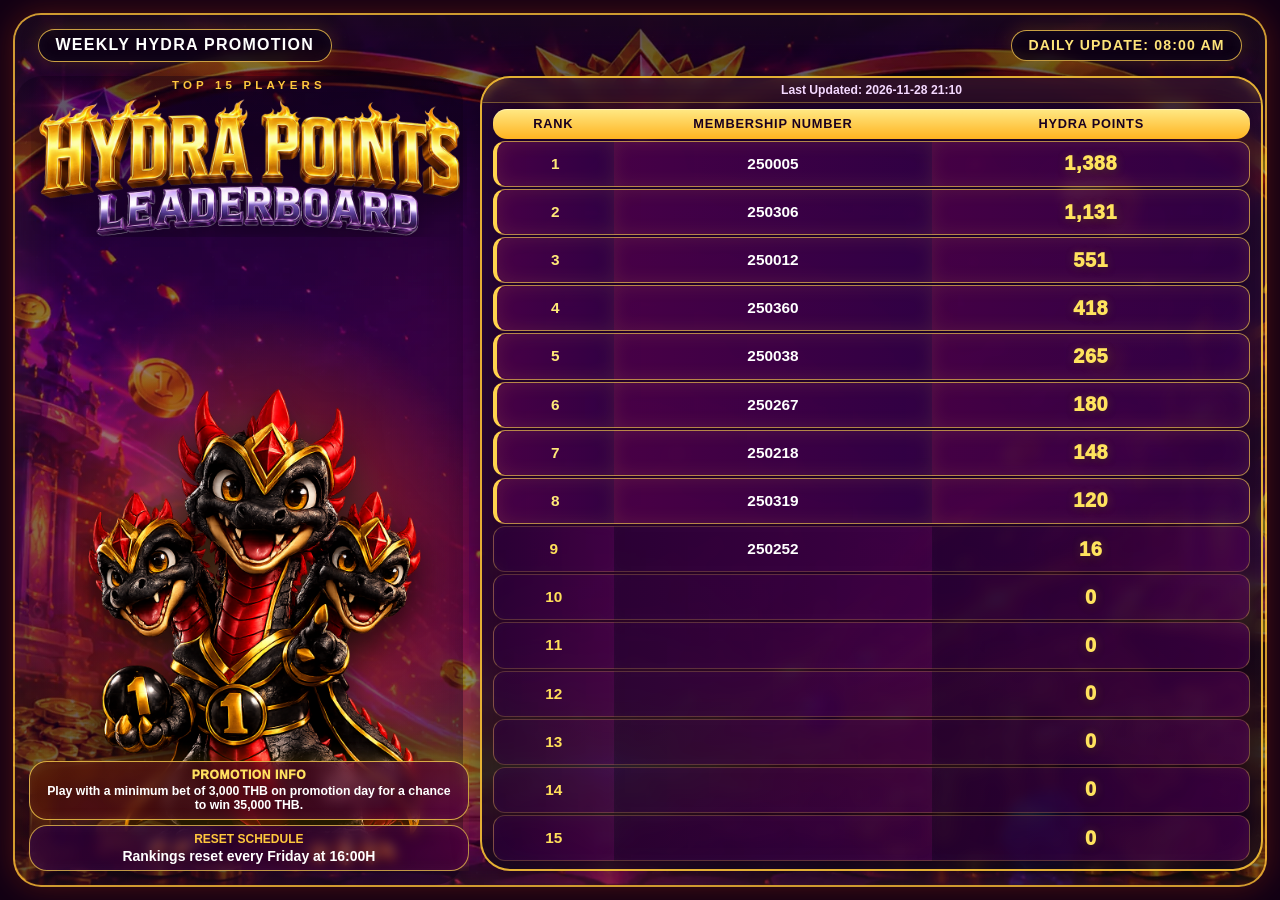
<file: index.html>
<!DOCTYPE html>
<html lang="en">
<head>
  <meta charset="UTF-8" />
  <meta name="viewport" content="width=device-width, initial-scale=1.0" />
  <title>Hydra Points Leaderboard</title>
  <link rel="stylesheet" href="style.css" />
</head>
<body>
  <main class="screen-shell">
    <section class="hero-panel">
      <div class="bg-orb orb-one"></div>
      <div class="bg-orb orb-two"></div>
      <div class="sparkle-layer" id="sparkleLayer" aria-hidden="true"></div>
      <div class="top-bar">
        <div class="brand-chip translatable" id="brandChip">WEEKLY HYDRA PROMOTION</div>
        <div class="update-chip"><span class="translatable" id="dailyUpdateLabel">Daily Update:</span> <strong id="dailyUpdate">08:00 AM</strong></div>
      </div>

      <div class="main-grid">
        <aside class="mascot-area">
          <header class="title-block mascot-title">
            <p class="translatable" id="topPlayersLabel">TOP 15 PLAYERS</p>
            <div class="logo-sheen-wrap"><img src="images/hydrapoints.webp" alt="Hydra Points Leaderboard" class="hydra-points-logo" id="titleLogo" /></div>
          </header>
          <div class="mascot-glow"></div>
          <img src="images/hydra-mascot.png" alt="Hydra Mascot" class="mascot" />
          <div class="bottom-info-stack">
            <div class="promo-card">
              <span class="translatable" id="promoTitle">Promotion Info</span>
              <strong class="translatable" id="promoInfo">Play with a minimum bet of 3,000 THB on promotion day for a chance to win 35,000 THB.</strong>
            </div>
            <div class="reset-card">
              <span class="translatable" id="resetTitle">Reset Schedule</span>
              <strong class="translatable" id="resetInfo">Rankings reset every Friday at 16:00H</strong>
            </div>
          </div>
        </aside>

        <section class="leaderboard-card">
          <div class="leaderboard-meta"><span class="translatable" id="lastUpdatedLabel">Last Updated:</span> <span id="lastUpdated">--</span></div>
          <div class="table-wrap">
            <table>
              <thead>
                <tr>
                  <th class="translatable" id="rankHeader">Rank</th>
                  <th class="translatable" id="membershipHeader">Membership Number</th>
                  <th class="translatable" id="pointsHeader">Hydra Points</th>
                </tr>
              </thead>
              <tbody id="leaderboardBody"></tbody>
            </table>
          </div>
        </section>
      </div>
    </section>
  </main>

  <script src="script.js"></script>
</body>
</html>
</file>
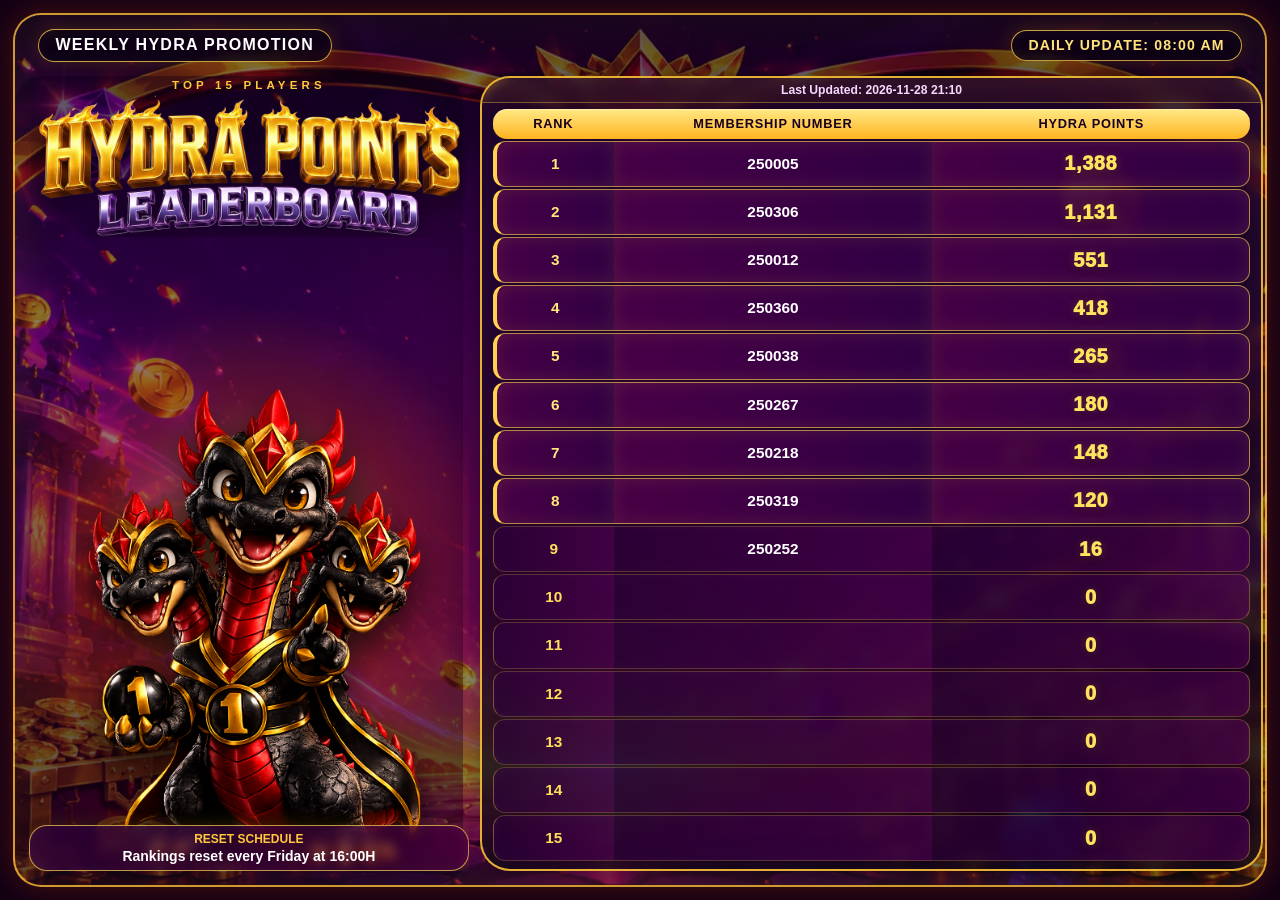
<file: index2.html>
<!DOCTYPE html>
<html lang="en">
<head>
  <meta charset="UTF-8" />
  <meta name="viewport" content="width=device-width, initial-scale=1.0" />
  <title>Hydra Points Leaderboard</title>
  <link rel="stylesheet" href="style.css" />
</head>
<body>
  <main class="screen-shell">
    <section class="hero-panel">
      <div class="bg-orb orb-one"></div>
      <div class="bg-orb orb-two"></div>
      <div class="sparkle-layer" id="sparkleLayer" aria-hidden="true"></div>
      <div class="top-bar">
        <div class="brand-chip translatable" id="brandChip">WEEKLY HYDRA PROMOTION</div>
        <div class="update-chip"><span class="translatable" id="dailyUpdateLabel">Daily Update:</span> <strong id="dailyUpdate">08:00 AM</strong></div>
      </div>

      <div class="main-grid">
        <aside class="mascot-area">
          <header class="title-block mascot-title">
            <p class="translatable" id="topPlayersLabel">TOP 15 PLAYERS</p>
            <div class="logo-sheen-wrap"><img src="images/hydrapoints.webp" alt="Hydra Points Leaderboard" class="hydra-points-logo" id="titleLogo" /></div>
          </header>
          <div class="mascot-glow"></div>
          <img src="images/hydra-mascot.png" alt="Hydra Mascot" class="mascot" />
          <div class="reset-card">
            <span class="translatable" id="resetTitle">Reset Schedule</span>
            <strong class="translatable" id="resetInfo">Rankings reset every Friday at 16:00H</strong>
          </div>
        </aside>

        <section class="leaderboard-card">
          <div class="leaderboard-meta"><span class="translatable" id="lastUpdatedLabel">Last Updated:</span> <span id="lastUpdated">--</span></div>
          <div class="table-wrap">
            <table>
              <thead>
                <tr>
                  <th class="translatable" id="rankHeader">Rank</th>
                  <th class="translatable" id="membershipHeader">Membership Number</th>
                  <th class="translatable" id="pointsHeader">Hydra Points</th>
                </tr>
              </thead>
              <tbody id="leaderboardBody"></tbody>
            </table>
          </div>
        </section>
      </div>
    </section>
  </main>

  <script src="script.js"></script>
</body>
</html>
</file>
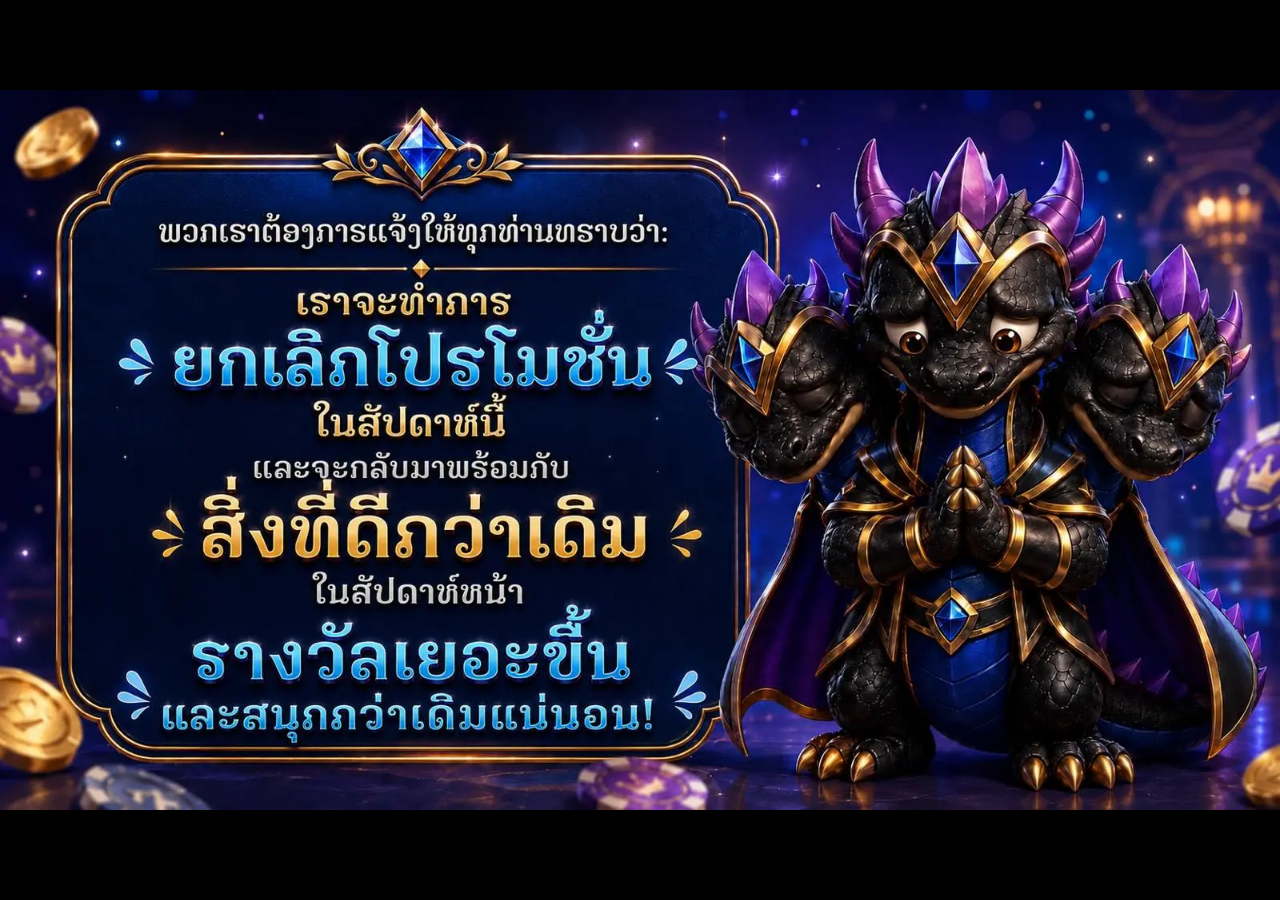
<file: index3.html>
<!DOCTYPE html>
<html lang="en">
<head>
  <meta charset="UTF-8" />
  <meta name="viewport" content="width=device-width, initial-scale=1.0" />
  <title>Promotion Update</title>

  <style>
    * {
      margin: 0;
      padding: 0;
      box-sizing: border-box;
    }

    html,
    body {
      width: 100%;
      height: 100%;
      overflow: hidden;
      background: #000;
    }

    .apology-page {
      width: 100vw;
      height: 100vh;
      display: flex;
      align-items: center;
      justify-content: center;
      background: #000;
    }

    .apology-page img {
      width: 100%;
      height: 100%;
      object-fit: contain;
      display: block;
    }
  </style>
</head>

<body>
  <main class="apology-page">
    <img
      src="images/apology.webp"
      alt="Hydra Promotion Update"
    />
  </main>
</body>
</html>
</file>
<file: style.css>
* { box-sizing: border-box; }
html, body { width: 100%; height: 100%; margin: 0; overflow: hidden; font-family: Arial, Helvetica, sans-serif; color: #fff; }
body {
  background: #120014;
}
.screen-shell { width: 100vw; height: 100vh; padding: clamp(8px, 1vw, 18px); }
.hero-panel {
  position: relative; width: 100%; height: 100%; overflow: hidden; border: 2px solid rgba(255, 193, 55, .8); border-radius: 28px;
  background:
    linear-gradient(160deg, rgba(26, 0, 42, .30), rgba(8, 0, 16, .52)),
    url("images/bg.webp") center center / cover no-repeat;
  box-shadow: inset 0 0 55px rgba(255, 193, 55, .15), 0 0 30px rgba(255, 76, 0, .24);
}
.hero-panel::before { content: ""; position: absolute; inset: 0; background-image: radial-gradient(rgba(255,255,255,.14) 1px, transparent 1px); background-size: 44px 44px; opacity: .08; }
.hero-panel::after { content: ""; position: absolute; left: 0; right: 0; top: 0; height: 18%; background: linear-gradient(180deg, rgba(14,0,22,.58), rgba(14,0,22,.20) 58%, rgba(14,0,22,0) 100%); pointer-events: none; z-index: 1; }
.sparkle-layer { position: absolute; inset: 0; z-index: 4; pointer-events: none; overflow: hidden; }
.sparkle {
  position: absolute;
  opacity: 0;
  border-radius: 50%;
  background: radial-gradient(circle, rgba(255,255,230,1) 0%, rgba(255,220,90,.95) 34%, rgba(255,80,230,.36) 58%, rgba(255,255,255,0) 76%);
  box-shadow: 0 0 12px rgba(255, 236, 150, .82), 0 0 28px rgba(226, 87, 255, .38), 0 0 44px rgba(255, 132, 0, .20);
  animation: sparkleTwinkle 4.8s ease-in-out infinite;
}
.sparkle::before, .sparkle::after {
  content: "";
  position: absolute;
  left: 50%;
  top: 50%;
  width: 180%;
  height: 1px;
  background: linear-gradient(90deg, rgba(255,255,255,0), rgba(255,236,160,.75), rgba(255,255,255,0));
  transform: translate(-50%, -50%);
}
.sparkle::after {
  transform: translate(-50%, -50%) rotate(90deg);
}
.bg-orb { display: none; position: absolute; border-radius: 50%; filter: blur(2px); opacity: .75; }
.orb-one { width: 45vw; height: 45vw; background: radial-gradient(circle, rgba(255, 183, 0, .38), transparent 60%); right: -12vw; top: -18vw; }
.orb-two { width: 35vw; height: 35vw; background: radial-gradient(circle, rgba(255, 0, 102, .26), transparent 62%); left: -12vw; bottom: -12vw; }
.top-bar { position: relative; z-index: 2; height: 7%; display: flex; align-items: center; justify-content: space-between; padding: .7vh 1.8vw; }
.brand-chip, .update-chip { border: 1px solid rgba(255, 205, 80, .78); border-radius: 999px; background: rgba(12, 0, 20, .84); box-shadow: 0 0 20px rgba(255,174,0,.20), inset 0 0 14px rgba(255,255,255,.04); padding: .7vh 1.3vw; font-weight: 900; letter-spacing: .08em; text-transform: uppercase; backdrop-filter: blur(4px); }
.update-chip { font-size: clamp(13px, 1.1vw, 22px); color: #ffe47a; }
.main-grid { position: relative; z-index: 2; height: 93%; display: grid; grid-template-columns: 36% 64%; gap: .9vw; padding: 0 1.1vw 1.1vw; }
.main-grid::before { content: ""; position: absolute; left: 0; top: 0; width: calc(36% - .15vw); height: 100%; border-radius: 28px; background: linear-gradient(180deg, rgba(18, 0, 28, .34), rgba(38, 0, 48, .24) 30%, rgba(22, 0, 30, .42) 100%); box-shadow: inset 0 0 40px rgba(0,0,0,.12); pointer-events: none; z-index: 0; }
.mascot-area { position: relative; z-index: 1; display: flex; flex-direction: column; align-items: center; justify-content: space-between; min-width: 0; padding-top: 0; overflow: hidden; }
.title-block { text-align: center; padding: 1.2vh 1vw; background: linear-gradient(90deg, rgba(255,180,0,.20), rgba(151,0,255,.14), rgba(255,180,0,.20)); border: 1px solid rgba(255,215,80,.55); box-shadow: inset 0 0 28px rgba(255,255,255,.06), 0 0 26px rgba(255,183,0,.12); }
.mascot-title { position: relative; z-index: 3; width: 100%; border-radius: 24px; background: transparent; border: none; box-shadow: none; padding: .35vh 0 .1vh; }
.title-block p { margin: 0 0 .15vh; color: #ffc83e; font-weight: 900; letter-spacing: .36em; font-size: clamp(11px, .9vw, 18px); }
.logo-sheen-wrap { position: relative; display: block; width: min(99%, 780px); margin: 0 auto; overflow: hidden; border-radius: 16px; }
.logo-sheen-wrap::after {
  content: "";
  position: absolute;
  top: -16%;
  bottom: -16%;
  left: -28%;
  width: 18%;
  background: linear-gradient(90deg, rgba(255,255,255,0), rgba(255,247,198,.18) 25%, rgba(255,255,255,.55) 50%, rgba(255,247,198,.18) 75%, rgba(255,255,255,0));
  transform: skewX(-20deg);
  filter: blur(1px);
  opacity: .0;
  pointer-events: none;
  animation: logoSweep 6.4s ease-in-out infinite;
}

.hydra-points-logo { display: block; width: min(99%, 780px); max-height: 17vh; object-fit: contain; margin: .15vh auto 0; filter: drop-shadow(0 8px 16px rgba(0,0,0,.45)); }
h1 { margin: .35vh 0 0; font-size: clamp(25px, 3.2vw, 62px); line-height: .95; color: #ffe26a; text-shadow: 0 3px 0 #6d1700, 0 0 18px rgba(255,160,0,.75); }
.mascot-glow { position: absolute; left: 50%; top: 55%; width: 41vw; height: 41vw; transform: translate(-50%, -42%); border-radius: 50%; background: radial-gradient(circle, rgba(255,211,56,.55), rgba(255,70,0,.24) 42%, transparent 68%); z-index: 0; pointer-events: none; animation: mascotGlowBreath 4.6s ease-in-out infinite; }
.mascot { position: absolute; left: 50%; top: 57%; width: auto; height: min(69vh, 780px); max-width: 138%; max-height: none; object-fit: contain; filter: drop-shadow(0 1.8vh 1.9vh rgba(0,0,0,.72)); transform: translate(-50%, -34%); z-index: 1; pointer-events: none; }
.bottom-info-stack { position: relative; z-index: 3; width: 100%; display: grid; gap: .55vh; }
.promo-card { position: relative; width: 100%; padding: .72vh .9vw; border-radius: 18px; background: linear-gradient(135deg, rgba(86,25,0,.72), rgba(89,0,67,.62)); border: 1px solid rgba(255,215,80,.78); box-shadow: 0 0 20px rgba(255,180,0,.20), inset 0 0 14px rgba(255,255,255,.05); text-align: center; backdrop-filter: blur(6px); -webkit-backdrop-filter: blur(6px); }
.promo-card span { display:block; color:#ffe05f; font-weight:950; font-size: clamp(12px, .9vw, 17px); text-transform: uppercase; letter-spacing: .05em; }
.promo-card strong { display:block; margin-top:.18vh; font-size: clamp(12px, .96vw, 19px); line-height: 1.16; }
.reset-card { position: relative; z-index: 3; width: 100%; padding: .7vh .9vw; border-radius: 18px; background: linear-gradient(135deg, rgba(45,0,62,.68), rgba(85,0,62,.56)); border: 1px solid rgba(255,215,80,.7); box-shadow: 0 0 18px rgba(255,180,0,.18), inset 0 0 14px rgba(255,255,255,.04); text-align: center; backdrop-filter: blur(6px); -webkit-backdrop-filter: blur(6px); }
.reset-card span { display:block; color:#ffc83e; font-weight:900; font-size: clamp(12px, .9vw, 17px); text-transform: uppercase; }
.reset-card strong { display:block; margin-top:.2vh; font-size: clamp(14px, 1.08vw, 22px); }
.leaderboard-card { position: relative; z-index: 1; min-width: 0; height: 100%; display: flex; flex-direction: column; border-radius: 30px; border: 2px solid rgba(255, 200, 55, .88); background: linear-gradient(180deg, rgba(28,0,40,.68), rgba(10,0,18,.78)); box-shadow: inset 0 0 42px rgba(255,255,255,.05), 0 0 28px rgba(0,0,0,.42); backdrop-filter: blur(6px); -webkit-backdrop-filter: blur(6px); overflow: hidden; }
.leaderboard-meta { text-align: center; color: #f5d9ff; font-weight: 900; font-size: clamp(12px, .95vw, 18px); padding: .55vh .8vw; border-bottom: 1px solid rgba(255,215,80,.35); background: rgba(255, 190, 0, .06); backdrop-filter: blur(5px); -webkit-backdrop-filter: blur(5px); }
.table-wrap { flex: 1; padding: .45vh .8vw .65vh; }
table { width: 100%; height: 100%; border-collapse: separate; border-spacing: 0 .27vh; table-layout: fixed; }
th { height: 3.35vh; color: #1a001f; background: linear-gradient(#ffe985, #ffb320); font-size: clamp(12px, 1vw, 20px); text-transform: uppercase; letter-spacing: .06em; box-shadow: inset 0 1px 0 rgba(255,255,255,.35); }
th:first-child { border-radius: 14px 0 0 14px; width: 16%; }
th:nth-child(2) { width: 42%; }
th:last-child { border-radius: 0 14px 14px 0; width: 42%; }
td { height: 4.05vh; text-align: center; background: linear-gradient(90deg, rgba(44,0,60,.62), rgba(84,0,90,.56)); border-top: 1px solid rgba(255,215,80,.22); border-bottom: 1px solid rgba(255,215,80,.22); font-weight: 900; font-size: clamp(14px, 1.2vw, 24px); box-shadow: inset 0 0 12px rgba(255,255,255,.02); }
td:first-child { border-left: 1px solid rgba(255,215,80,.35); border-radius: 12px 0 0 12px; color: #ffdf5a; }
td:last-child { border-right: 1px solid rgba(255,215,80,.35); border-radius: 0 12px 12px 0; color: #ffe35e; }
.rank-wrap { display: inline-flex; align-items: center; justify-content: center; gap: 0; width: 100%; }
.rank-number { color: #ffdf5a; font-weight: 900; line-height: 1; }
.points-value { display: inline-block; color: #ffe35e; font-weight: 950; font-size: clamp(18px, 1.55vw, 34px); letter-spacing: .035em; text-shadow: 0 0 10px rgba(255, 205, 65, .22), 0 2px 8px rgba(0, 0, 0, .35); }
.top-eight-row td:first-child .rank-number { color: #ffe978; }
.candidate td { position: relative; overflow: hidden; background: linear-gradient(90deg, rgba(87,0,82,.70), rgba(57,0,80,.68)); border-top-color: rgba(255,216,76,.62); border-bottom-color: rgba(255,216,76,.62); box-shadow: inset 0 0 18px rgba(255, 202, 57, .10); }
.candidate td::after {
  content: "";
  position: absolute;
  top: 0;
  bottom: 0;
  left: -38%;
  width: 28%;
  background: linear-gradient(90deg, rgba(255,255,255,0), rgba(255,244,190,.11), rgba(255,255,255,0));
  transform: skewX(-22deg);
  pointer-events: none;
  animation: rowSweep 8s linear infinite;
}
.top-eight-row:nth-child(2n) td::after { animation-delay: 1.1s; }
.candidate td:first-child { border-left: 4px solid #ffd34d; }
.candidate td:last-child { border-right-color: rgba(255,216,76,.62); }
@media (max-aspect-ratio: 4/3) {
  .main-grid { grid-template-columns: 1fr; }
  .mascot-area { display: none; }
}

@keyframes logoSweep {
  0%, 62% { left: -30%; opacity: 0; }
  68% { opacity: .12; }
  76% { opacity: .58; }
  86% { left: 118%; opacity: 0; }
  100% { left: 118%; opacity: 0; }
}
@keyframes sparkleTwinkle {
  0%, 100% { opacity: 0; transform: scale(.35) rotate(0deg); }
  18% { opacity: .36; }
  42% { opacity: 1; transform: scale(1.25) rotate(45deg); }
  62% { opacity: .48; }
}
@keyframes mascotGlowBreath {
  0%, 100% { opacity: .64; transform: translate(-50%, -42%) scale(1); }
  50% { opacity: .82; transform: translate(-50%, -42%) scale(1.035); }
}
@keyframes rowSweep {
  0%, 55% { left: -40%; opacity: 0; }
  65% { opacity: .7; }
  82% { left: 120%; opacity: 0; }
  100% { left: 120%; opacity: 0; }
}

.translatable {
  transition: opacity .35s ease, transform .35s ease, filter .35s ease;
}
.translation-fade-out {
  opacity: 0;
  transform: translateY(4px);
  filter: blur(2px);
}
.translation-fade-in {
  opacity: 1;
  transform: translateY(0);
  filter: blur(0);
}
html[lang="th"] body,
html[lang="zh"] body,
html[lang="ko"] body {
  font-family: Arial, "Noto Sans Thai", "Noto Sans CJK SC", "Noto Sans KR", "Microsoft YaHei", "Malgun Gothic", "Tahoma", sans-serif;
}
html[lang="th"] .brand-chip,
html[lang="zh"] .brand-chip,
html[lang="ko"] .brand-chip,
html[lang="th"] th,
html[lang="zh"] th,
html[lang="ko"] th {
  letter-spacing: .03em;
}
html[lang="th"] .title-block p,
html[lang="zh"] .title-block p,
html[lang="ko"] .title-block p {
  letter-spacing: .12em;
}
</file>
